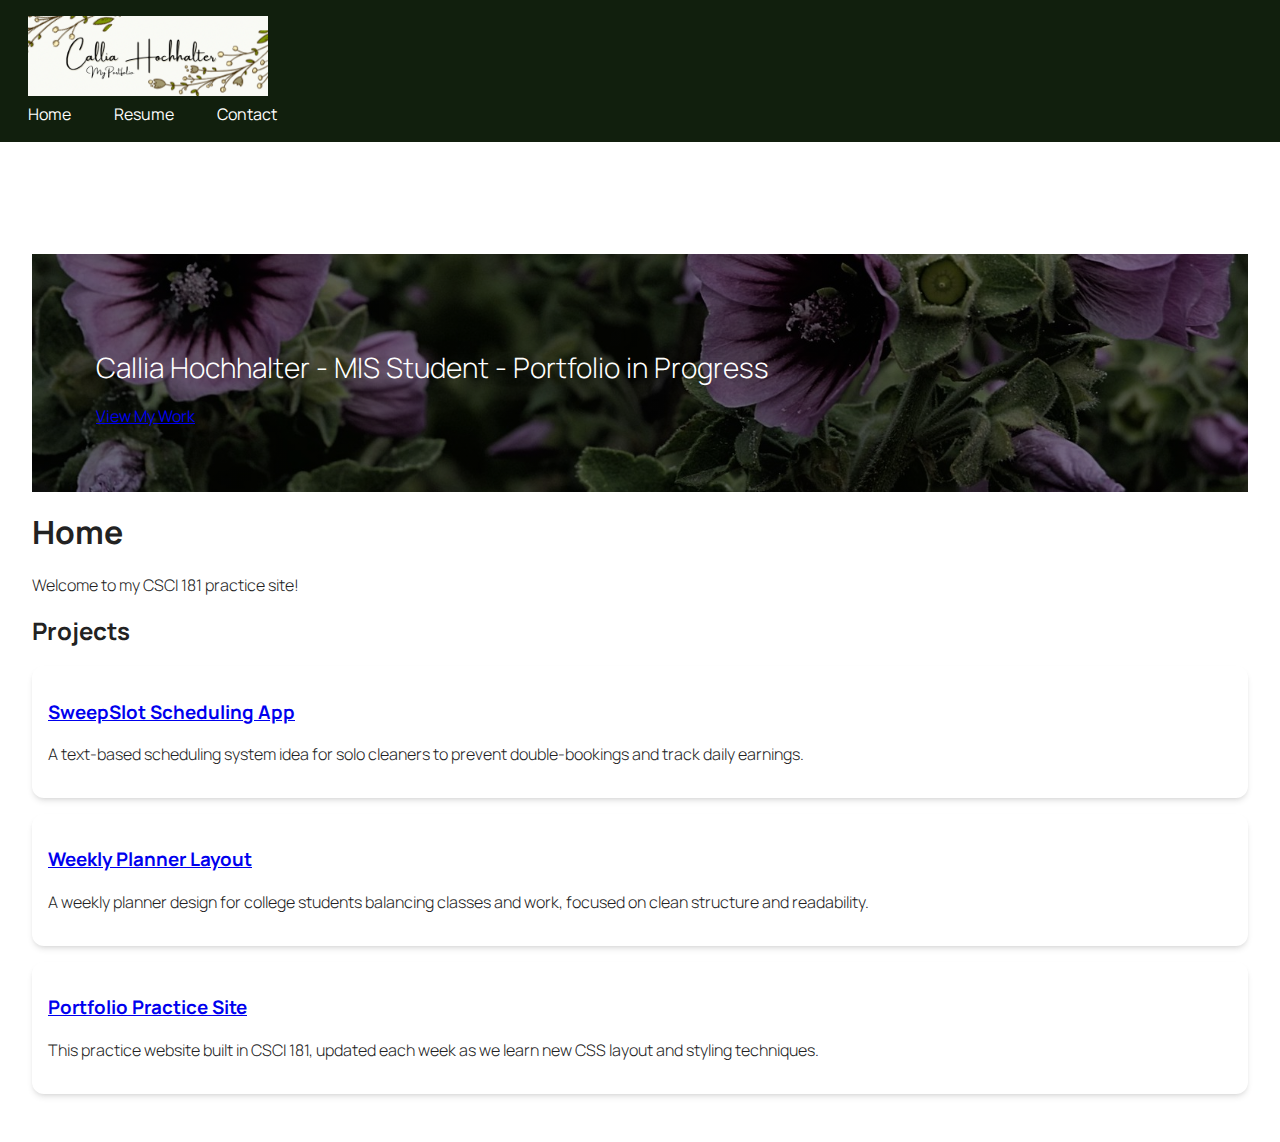
<file: index.html>
<!doctype html>
<html lang="en">
  <head>
    <meta charset="UTF-8" />
    <meta name="viewport" content="width=device-width, initial-scale=1.0" />
    <link rel="stylesheet" href="./styles/style.css" />
    <title>Home - Callia Hochhalter Portfolio</title>
  </head>

  <body>
    <header id="page-header">
      <a href="index.html" class="logo">
        <img src="images/mainimageresume.png" alt="Site logo" />
      </a>
      <nav>
        <ul>
          <li><a href="index.html">Home</a></li>
          <li><a href="resume.html">Resume</a></li>
          <li><a href="contact.html">Contact</a></li>
        </ul>
      </nav>
    </header>
    <main>
      <section id="hero">
        <p class="hero-tagline">
          Callia Hochhalter - MIS Student - Portfolio in Progress
        </p>
        <a href="resume.html">View My Work</a>
      </section>
      <h1>Home</h1>
      <p>Welcome to my CSCI 181 practice site!</p>
      <section id="projects">
        <h2>Projects</h2>

        <ul class="project-list">
          <li class="project-card">
            <h3>
              <a href="#" aria-label="View Project: SweepSlot Scheduling App">SweepSlot Scheduling App</a>
            </h3>
            <p>A text-based scheduling system idea for solo cleaners to prevent double-bookings and track daily earnings.</p>
          </li>
          
          <li class="project-card">
            <h3>
              <a href="#" aria-label="View project: Weekly Planner Layout">Weekly Planner Layout</a>
            </h3>
            <p>A weekly planner design for college students balancing classes and work, focused on clean structure and readability.</p>
          </li>

          <li class="project-card">
            <h3>
              <a href="#" aria-label="View project: Portfolio Practice Site">Portfolio Practice Site</a>
            </h3>
            <p>This practice website built in CSCI 181, updated each week as we learn new CSS layout and styling techniques.</p>
          </li>
        </ul>
      </section>
    </main>
  </body>
</html>
</file>
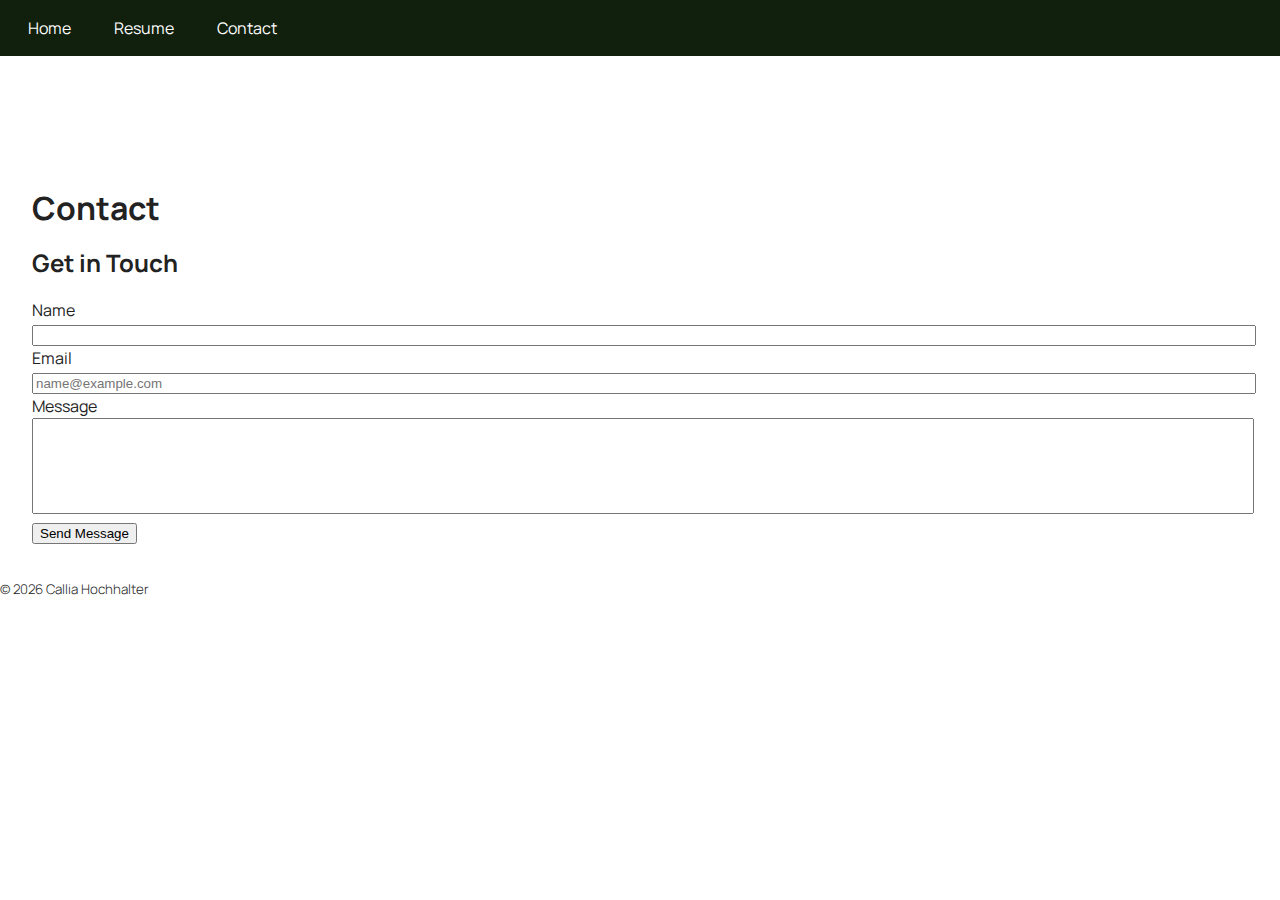
<file: contact.html>
<!doctype html>
<html lang="en">
  <head>
    <meta charset="UTF-8" />
    <meta name="viewport" content="width=device-width, initial-scale=1.0" />
    <title>Contact</title>
    <link rel="stylesheet" href="./styles/style.css" />
  </head>

  <body>
    <header id="page-header">
      <nav aria-label="Primary">
        <ul class="nav-list">
          <li><a href="index.html">Home</a></li>
          <li><a href="resume.html">Resume</a></li>
          <li><a href="contact.html">Contact</a></li>
        </ul>
      </nav>
    </header>

    <main>
      <h1>Contact</h1>

      <section>
        <h2>Get in Touch</h2>

        <form action="#" method="post">
          <div>
            <label for="name">Name</label>
            <input type="text" id="name" name="name" required />
          </div>

          <div>
            <label for="email">Email</label>
            <input
              type="email"
              id="email"
              name="email"
              required
              placeholder="name@example.com"
            />
          </div>

          <div>
            <label for="message">Message</label>
            <textarea id="message" name="message" rows="6" required></textarea>
          </div>

          <button type="submit">Send Message</button>
        </form>
      </section>
    </main>

    <footer>
      <small>© 2026 Callia Hochhalter</small>
    </footer>
  </body>
</html>
</file>
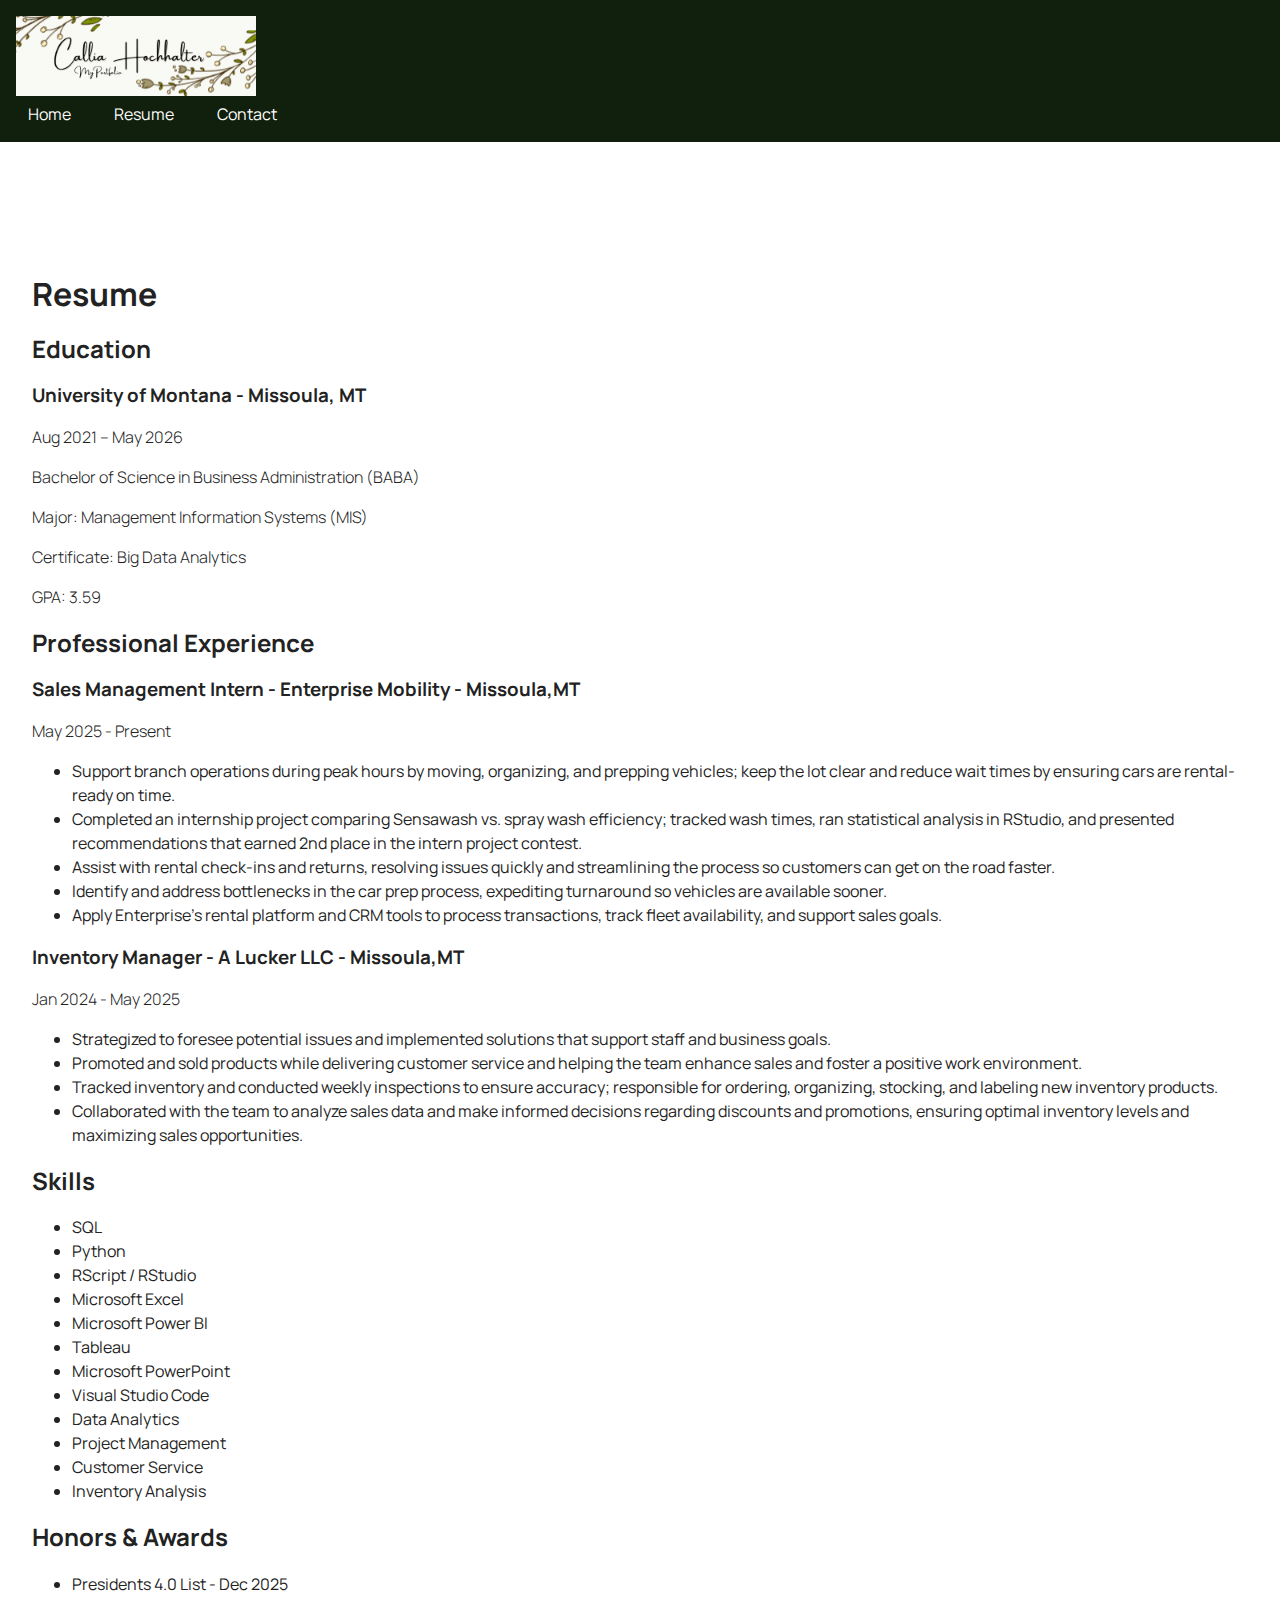
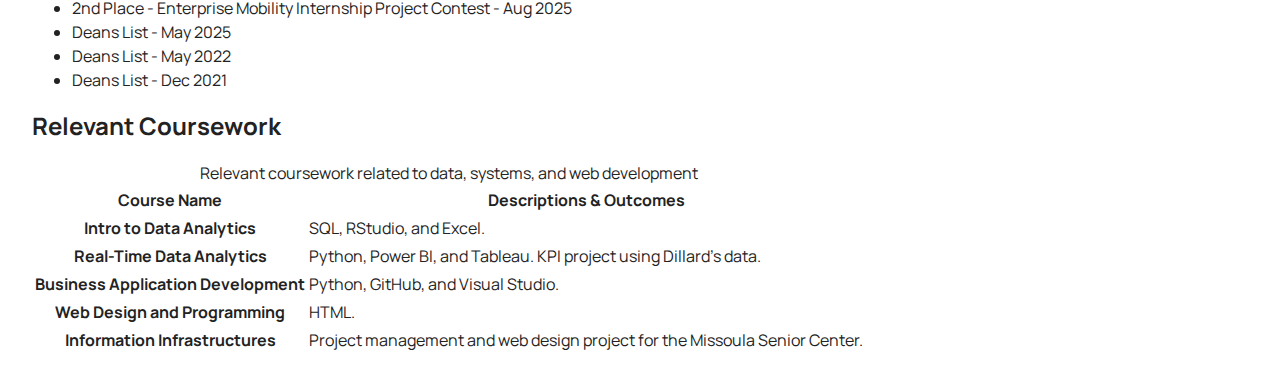
<file: resume.html>
<!doctype html>
<html lang="en">
  <head>
    <meta charset="UTF-8" />
    <meta name="viewport" content="width=device-width, initial-scale=1.0" />
    <link rel="stylesheet" href="./styles/style.css" />
    <title>Resume - Callia Hochhalter Portfolio</title>
  </head>
  <body>
    <header id="page-header">
      <img src="images/mainimageresume.png" alt="Site logo" />
      <nav>
        <ul>
          <li><a href="index.html">Home</a></li>
          <li><a href="resume.html">Resume</a></li>
          <li><a href="contact.html">Contact</a></li>
        </ul>
      </nav>
    </header>
    <main class="container">
      <h1>Resume</h1>
      <!--------------- Education Section --------------->
      <section>
        <h2>Education</h2>
        <h3>University of Montana - Missoula, MT</h3>
        <p>Aug 2021 – May 2026</p>
        <p>Bachelor of Science in Business Administration (BABA)</p>
        <p>Major: Management Information Systems (MIS)</p>
        <p>Certificate: Big Data Analytics</p>
        <p>GPA: 3.59</p>
      </section>

      <!--------------- Experience Section --------------->
      <section>
        <h2>Professional Experience</h2>
        <h3>Sales Management Intern - Enterprise Mobility - Missoula,MT</h3>
        <p>May 2025 - Present</p>
        <ul>
          <li>
            Support branch operations during peak hours by moving, organizing,
            and prepping vehicles; keep the lot clear and reduce wait times by
            ensuring cars are rental-ready on time.
          </li>
          <li>
            Completed an internship project comparing Sensawash vs. spray wash
            efficiency; tracked wash times, ran statistical analysis in RStudio,
            and presented recommendations that earned 2nd place in the intern
            project contest.
          </li>
          <li>
            Assist with rental check-ins and returns, resolving issues quickly
            and streamlining the process so customers can get on the road
            faster.
          </li>
          <li>
            Identify and address bottlenecks in the car prep process, expediting
            turnaround so vehicles are available sooner.
          </li>
          <li>
            Apply Enterprise’s rental platform and CRM tools to process
            transactions, track fleet availability, and support sales goals.
          </li>
        </ul>

        <h3>Inventory Manager - A Lucker LLC - Missoula,MT</h3>
        <p>Jan 2024 - May 2025</p>
        <ul>
          <li>
            Strategized to foresee potential issues and implemented solutions
            that support staff and business goals.
          </li>
          <li>
            Promoted and sold products while delivering customer service and
            helping the team enhance sales and foster a positive work
            environment.
          </li>
          <li>
            Tracked inventory and conducted weekly inspections to ensure
            accuracy; responsible for ordering, organizing, stocking, and
            labeling new inventory products.
          </li>
          <li>
            Collaborated with the team to analyze sales data and make informed
            decisions regarding discounts and promotions, ensuring optimal
            inventory levels and maximizing sales opportunities.
          </li>
        </ul>
      </section>

      <!--------------- Skills Section --------------->
      <section>
        <h2>Skills</h2>
        <ul>
          <li>SQL</li>
          <li>Python</li>
          <li>RScript / RStudio</li>
          <li>Microsoft Excel</li>
          <li>Microsoft Power BI</li>
          <li>Tableau</li>
          <li>Microsoft PowerPoint</li>
          <li>Visual Studio Code</li>
          <li>Data Analytics</li>
          <li>Project Management</li>
          <li>Customer Service</li>
          <li>Inventory Analysis</li>
        </ul>
      </section>

      <!--------------- Honors & Awards Section --------------->
      <section>
        <h2>Honors & Awards</h2>
        <ul>
          <li>Presidents 4.0 List - Dec 2025</li>
          <li>
            2nd Place - Enterprise Mobility Internship Project Contest - Aug
            2025
          </li>
          <li>Deans List - May 2025</li>
          <li>Deans List - May 2022</li>
          <li>Deans List - Dec 2021</li>
        </ul>
      </section>

      <section>
        <h2>Relevant Coursework</h2>

        <table>
          <caption>Relevant coursework related to data, systems, and web development</caption>

          <thead>
            <tr>
              <th scope="col">Course Name</th>
              <th scope="col">Descriptions &amp; Outcomes</th>
            </tr>
          </thead>

          <tbody>
            <tr>
              <th scope="row">Intro to Data Analytics</th>
              <td>SQL, RStudio, and Excel.</td>
            </tr>

            <tr>
              <th scope="row">Real-Time Data Analytics</th>
              <td>Python, Power BI, and Tableau. KPI project using Dillard’s data.</td>
            </tr>

            <tr>
              <th scope="row">Business Application Development</th>
              <td>Python, GitHub, and Visual Studio.</td>
            </tr>

            <tr>
              <th scope="row">Web Design and Programming</th>
              <td>HTML.</td>
            </tr>

            <tr>
              <th scope="row">Information Infrastructures</th>
              <td>Project management and web design project for the Missoula Senior Center.</td>
            </tr>
          </tbody>
        </table>
      </section>
    </main>
  </body>
</html>
</file>
<file: styles/style.css>
@import url("https://fonts.googleapis.com/css2?family=Manrope:wght@300;400;600;700&display=swap");

#page-header {
  position: sticky;
  top: 0;
  z-index: 1000;
  background-color: #111f0d;
  padding: 1rem;
}

body {
  margin: 0;
  font-family: "Manrope", sans-serif;
  font-size: 1rem;
  line-height: 1.5;
  color: #222222;
}

h1,
h2,
h3,
h4 {
  font-weight: 700;
  line-height: 1.2;
}

p,
small {
  font-weight: 300;
}

#page-header img {
  height: 80px;
  width: auto;
}

#page-header ul {
  list-style-type: none;
  margin: 0;
  padding: 0;
}

#page-header li {
  display: inline-block;
  margin-right: 1rem;
}

#page-header a {
  color: #ffffff;
  text-decoration: none;
  padding: 0.5rem 0.75rem;
}

#page-header a:hover {
  text-decoration: underline;
}

.project-list {
  list-style-type: none;
  padding: 0;
  margin: 0;
}

.project-card {
  border-radius: 12px;
  box-shadow:
    0 4px 6px -1px rgba(0, 0, 0, 0.1),
    0 2px 4px -2px rgba(0, 0, 0, 0.1);
  padding: 1rem;
  margin-bottom: 1rem;
}

#hero {
  background-image:
    linear-gradient(rgba(0, 0, 0, 0.45), rgba(0, 0, 0, 0.45)),
    url("../images/flowers.jpg");
  background-size: cover;
  background-position: center;
  background-repeat: no-repeat;

  padding: 4rem;
}

.hero-tagline {
  color: #ffffff;
  font-size: 1.75rem;
  margin-bottom: 1rem;
}

#hero button {
  font-family: inherit;
  padding: 0.6rem 1.2rem;
  border: none;
  background-color: #ffffff;
  color: #111f0d;
  cursor: pointer;
}

main {
  padding: 2rem;
  padding-top: 7rem;
}

input,
textarea {
  width: 100%;
}

textarea {
  resize: none;
}
</file>
